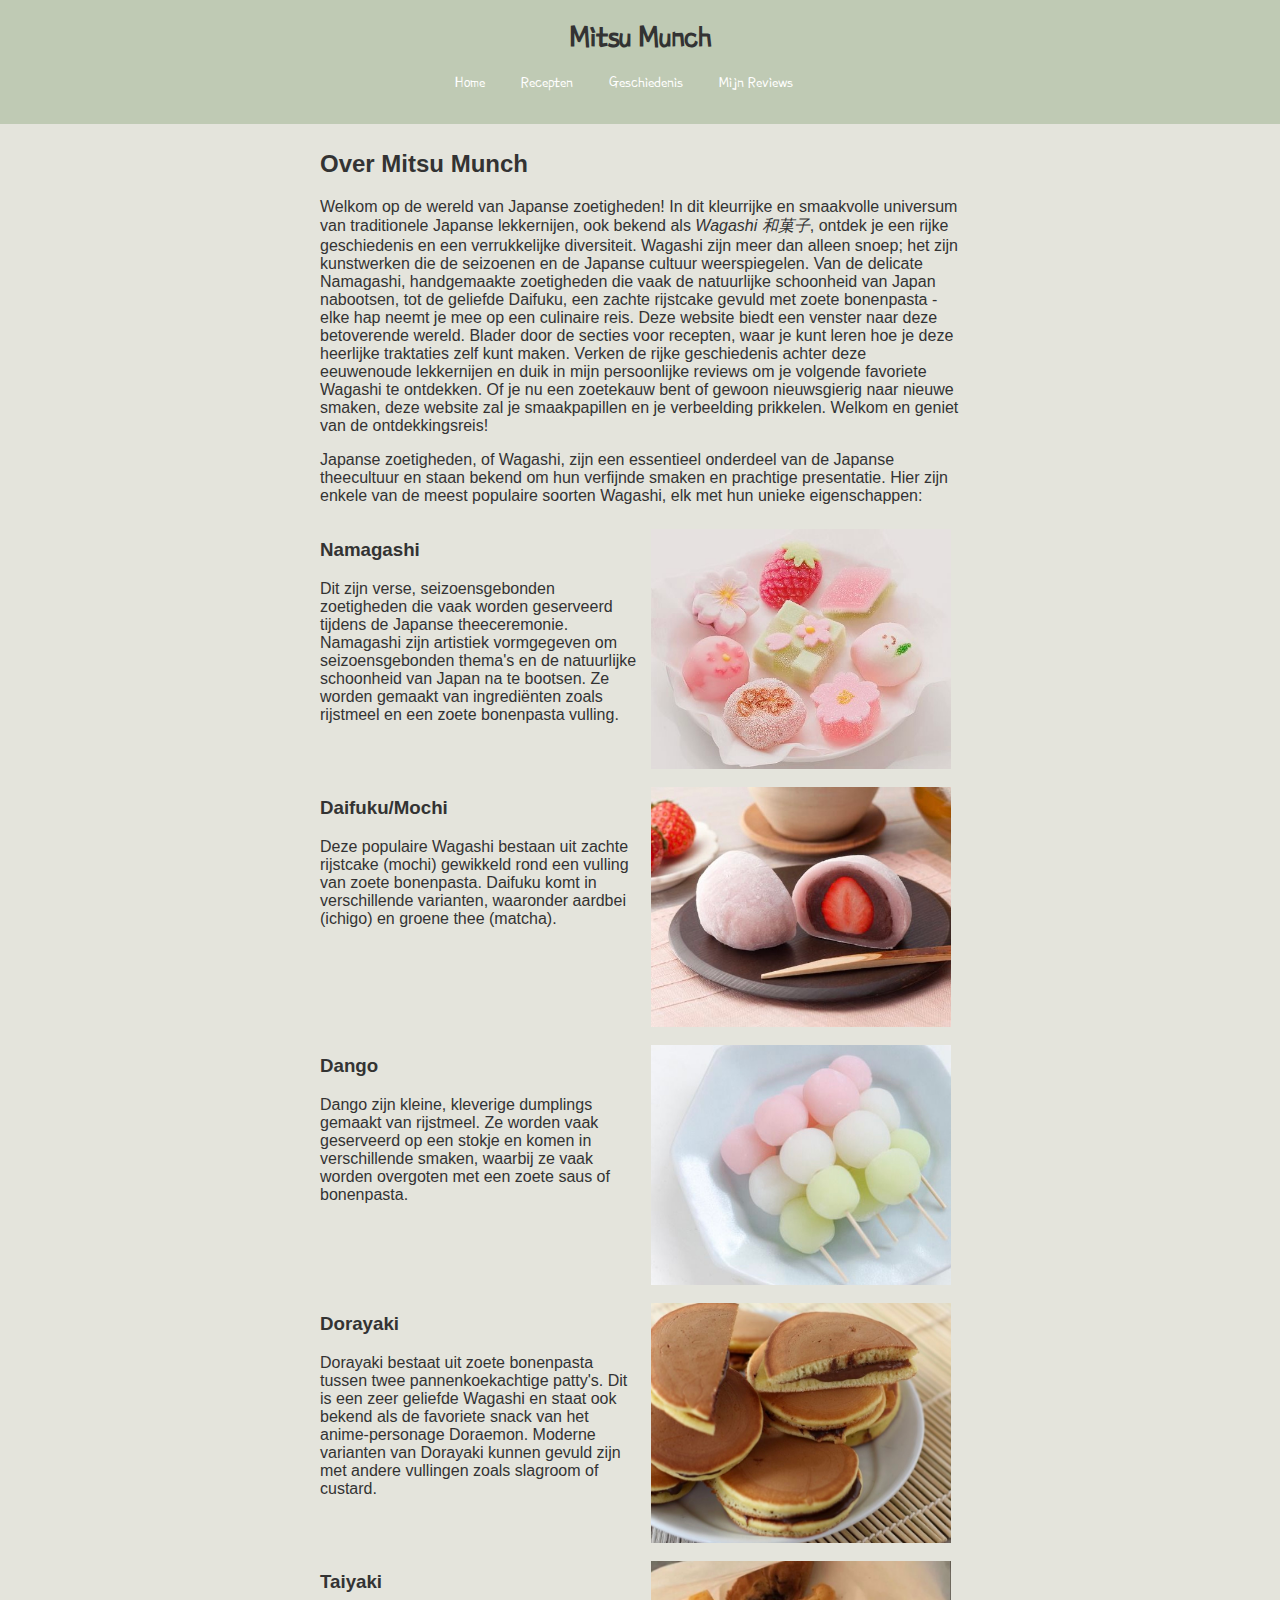
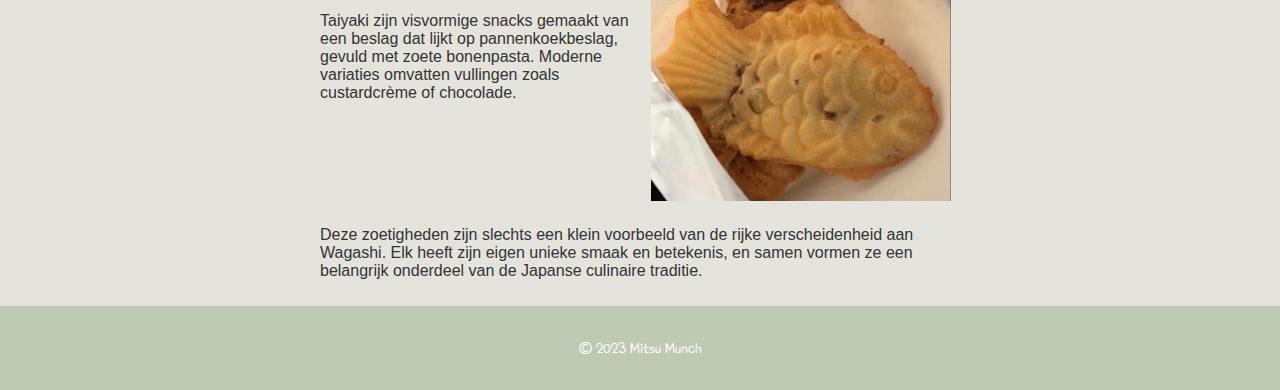
<file: index.html>
<!DOCTYPE html>
<html lang="nl">

<head>
    <meta charset="UTF-8">
    <meta name="viewport" content="width=device-width, initial-scale=1.0">
    <title>Mitsu Munch</title>
    <link href="style.css" rel="stylesheet">
    <link rel="preconnect" href="https://fonts.googleapis.com">
    <link rel="preconnect" href="https://fonts.gstatic.com" crossorigin>
    <link href="https://fonts.googleapis.com/css2?family=Poor+Story&display=swap" rel="stylesheet">
</head>

<body>
    <header>
        <h1>Mitsu Munch</h1>
        <nav>
            <ul>
                <li><a href="index.html">Home</a></li>
                <li><a href="recepten.html">Recepten</a></li>
                <li><a href="geschiedenis.html">Geschiedenis</a></li>
                <li><a href="reviews.html">Mijn Reviews</a></li>
            </ul>
        </nav>
    </header>

    <main class="index-main">
                <section>
                <h2>Over Mitsu Munch</h2>
                <p>
                    Welkom op de wereld van Japanse zoetigheden! In dit kleurrijke en smaakvolle universum van
                    traditionele Japanse lekkernijen, ook bekend als <em>Wagashi 和菓子</em>, ontdek je een rijke
                    geschiedenis en een verrukkelijke diversiteit. Wagashi zijn meer dan alleen snoep; het zijn
                    kunstwerken die de seizoenen en de Japanse cultuur weerspiegelen. Van de delicate Namagashi,
                    handgemaakte zoetigheden die vaak de natuurlijke schoonheid van Japan nabootsen, tot de geliefde
                    Daifuku, een zachte rijstcake gevuld met zoete bonenpasta - elke hap neemt je mee op een culinaire
                    reis. Deze website biedt een venster naar deze betoverende wereld. Blader door de secties voor
                    recepten, waar je kunt leren hoe je deze heerlijke traktaties zelf kunt maken. Verken de rijke
                    geschiedenis achter deze eeuwenoude lekkernijen en duik in mijn persoonlijke reviews om je volgende
                    favoriete Wagashi te ontdekken. Of je nu een zoetekauw bent of gewoon nieuwsgierig naar nieuwe
                    smaken, deze website zal je smaakpapillen en je verbeelding prikkelen. Welkom en geniet van de
                    ontdekkingsreis!
                </p>
                <p>
                    Japanse zoetigheden, of Wagashi, zijn een essentieel onderdeel van de Japanse theecultuur en staan
                    bekend om hun verfijnde smaken en prachtige presentatie. Hier zijn enkele van de meest populaire
                    soorten Wagashi, elk met hun unieke eigenschappen:
                </p>
            </section>


        <article>

            <div>
                <h3>Namagashi</h3>
                <p>
                    Dit zijn verse, seizoensgebonden zoetigheden die vaak worden geserveerd tijdens de Japanse
                    theeceremonie. Namagashi zijn artistiek vormgegeven om seizoensgebonden thema's en de natuurlijke
                    schoonheid van Japan na te bootsen. Ze worden gemaakt van ingrediënten zoals rijstmeel en een zoete
                    bonenpasta vulling​​.
                </p>
            </div>
            <img src="img/nagagashi.jpg" alt="namagashi">


        </article>


        <article>
            <div>
                <h3>Daifuku/Mochi</h3>
                <p>
                    Deze populaire Wagashi bestaan uit zachte rijstcake (mochi) gewikkeld rond een vulling van zoete
                    bonenpasta. Daifuku komt in verschillende varianten, waaronder aardbei (ichigo) en groene thee
                    (matcha).
                </p>
            </div>
            <img src="img/daifuku.jpg" alt="daifuku">
        </article>


        <article>
            <div>
                <h3>Dango</h3>
                <p>
                    Dango zijn kleine, kleverige dumplings gemaakt van rijstmeel. Ze worden vaak geserveerd op een
                    stokje en komen in verschillende smaken, waarbij ze vaak worden overgoten met een zoete saus of
                    bonenpasta​​​​.
                </p>
            </div>
            <img src="img/dango.jpg" alt="dango">
        </article>


        <article>
            <div>
                <h3>Dorayaki</h3>
                <p>
                    Dorayaki bestaat uit zoete bonenpasta tussen twee pannenkoekachtige patty's. Dit is een zeer
                    geliefde Wagashi en staat ook bekend als de favoriete snack van het anime-personage Doraemon.
                    Moderne varianten van Dorayaki kunnen gevuld zijn met andere vullingen zoals slagroom of custard​​.
                </p>
            </div>
            <img src="img/doriyaki.jpg" alt="doriyaki">
        </article>


        <article>
            <div>
                <h3>Taiyaki</h3>
                <p>
                    Taiyaki zijn visvormige snacks gemaakt van een beslag dat lijkt op pannenkoekbeslag, gevuld met
                    zoete bonenpasta. Moderne variaties omvatten vullingen zoals custardcrème of chocolade​​.
                </p>
            </div>
            <img src="img/tayaki.jpg" alt="tayaki">
        </article>

        <p>
            Deze zoetigheden zijn slechts een klein voorbeeld van de rijke verscheidenheid aan Wagashi. Elk heeft
            zijn eigen unieke smaak en betekenis, en samen vormen ze een belangrijk onderdeel van de Japanse
            culinaire traditie.
        </p>

    </main>

    <footer>
        <p>&copy; 2023 Mitsu Munch</p>
    </footer>
</body>

</html>
</file>
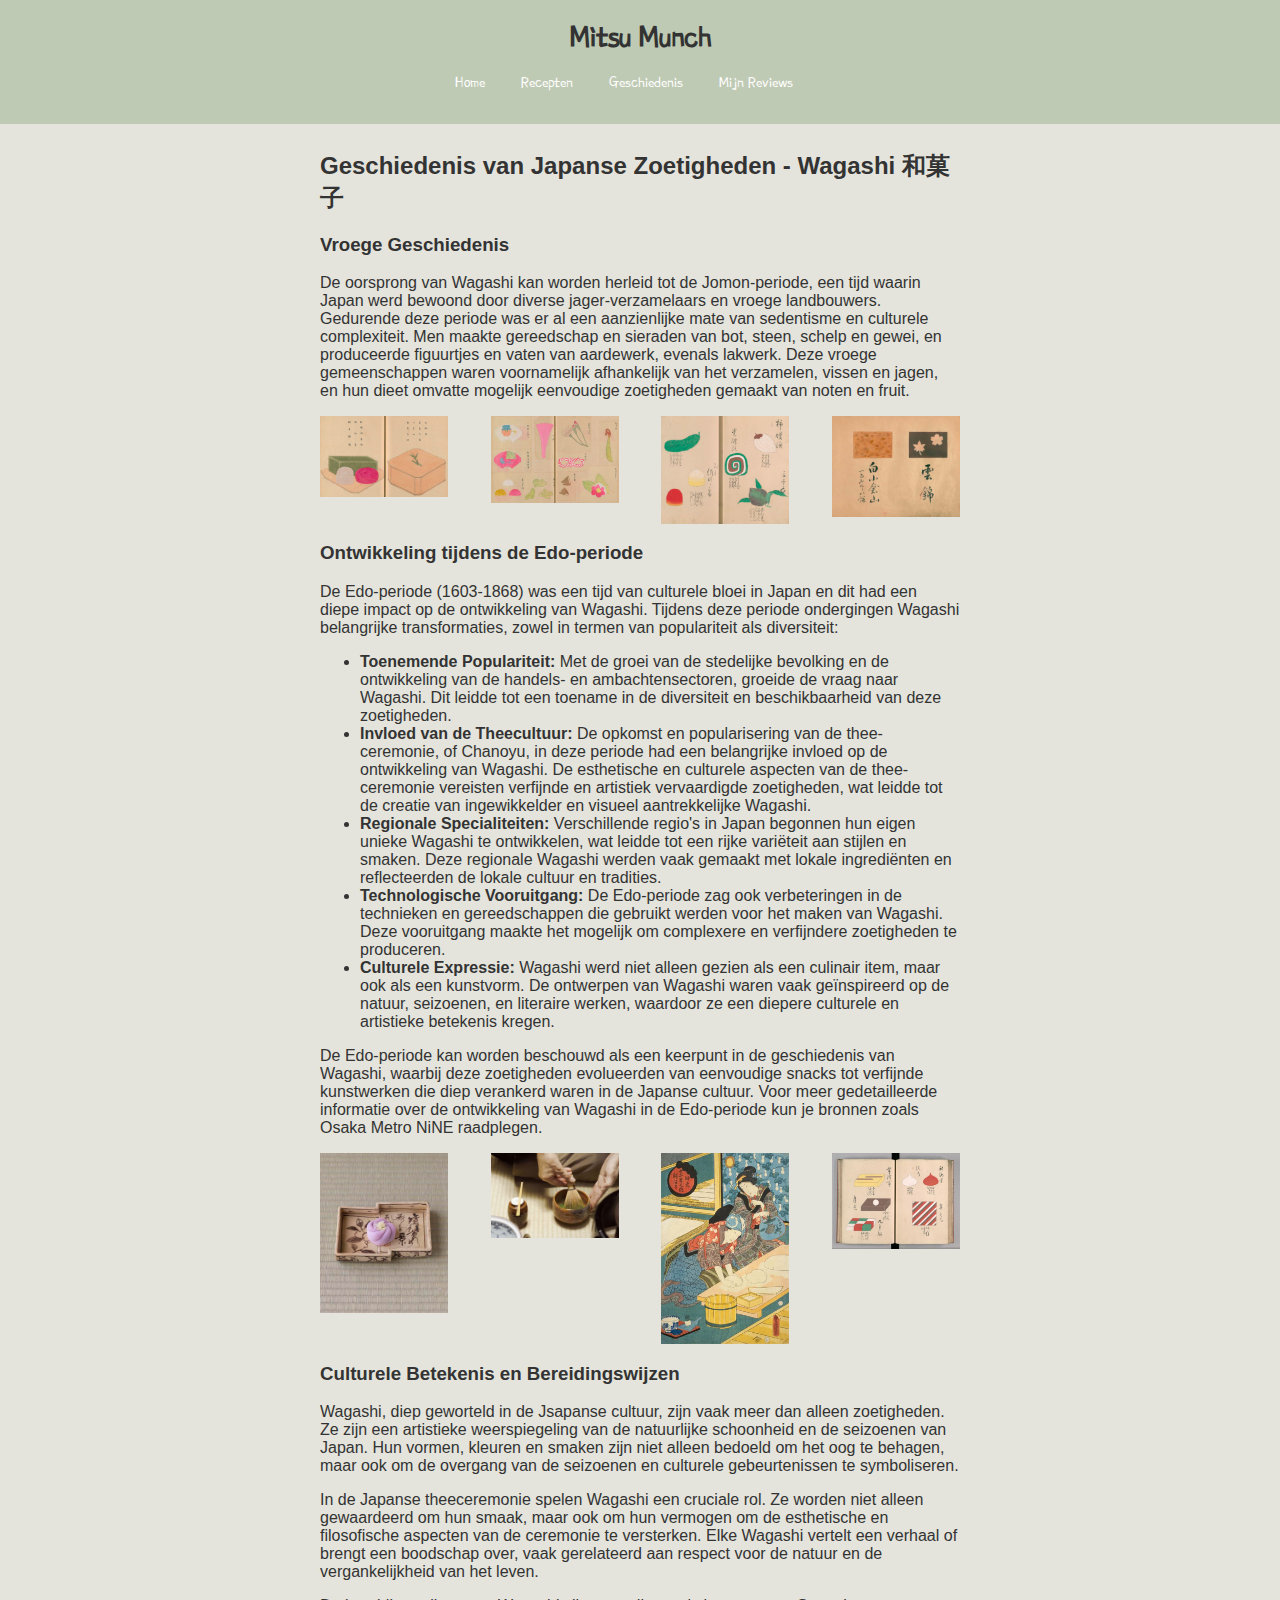
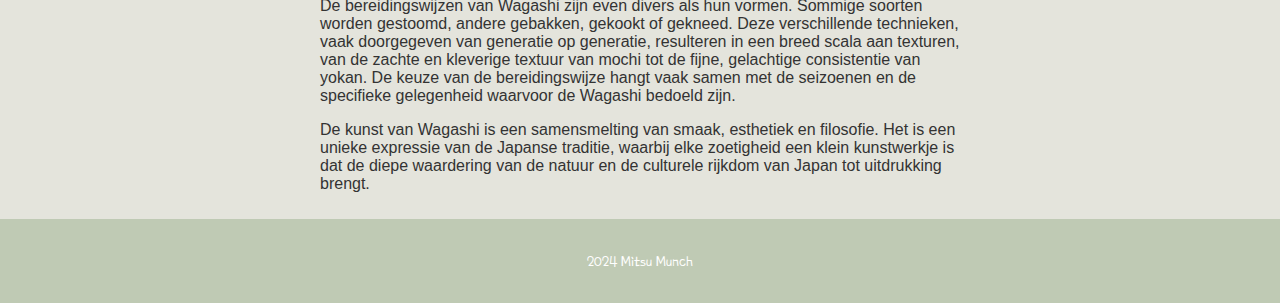
<file: geschiedenis.html>
<!DOCTYPE html>
<html lang="nl">

<head>
    <meta charset="UTF-8">
    <meta name="viewport" content="width=device-width, initial-scale=1.0">
    <title>Mitsu Munch</title>
    <link href="style.css" rel="stylesheet">
    <link rel="preconnect" href="https://fonts.googleapis.com">
    <link rel="preconnect" href="https://fonts.gstatic.com" crossorigin>
    <link href="https://fonts.googleapis.com/css2?family=Poor+Story&display=swap" rel="stylesheet">
</head>

<body>
    <header>
            <h1>Mitsu Munch</h1>
            <nav>
                <ul>
                    <li><a href="index.html">Home</a></li>
                    <li><a href="recepten.html">Recepten</a></li>
                    <li><a href="geschiedenis.html">Geschiedenis</a></li>
                    <li><a href="reviews.html">Mijn Reviews</a></li>
                </ul>
            </nav>
    </header>
    <main>
        <section>
            <h2>Geschiedenis van Japanse Zoetigheden - Wagashi 和菓子</h2>
        </section>

        <section>
            <h3>Vroege Geschiedenis</h3>
            <p>De oorsprong van Wagashi kan worden herleid tot de Jomon-periode, een tijd waarin Japan werd bewoond door
                diverse jager-verzamelaars en vroege landbouwers. Gedurende deze periode was er al een aanzienlijke mate
                van sedentisme en culturele complexiteit. Men maakte gereedschap en sieraden van bot, steen, schelp en
                gewei, en produceerde figuurtjes en vaten van aardewerk, evenals lakwerk. Deze vroege gemeenschappen
                waren voornamelijk afhankelijk van het verzamelen, vissen en jagen, en hun dieet omvatte mogelijk
                eenvoudige zoetigheden gemaakt van noten en fruit​​.</p>
        </section>
        <div class="fotogalerij">
            <img src="img/wagashi1.png" alt="Foto 1">
            <img src="img/wagashi2.png" alt="Foto 2">
            <img src="img/wagashi3.png" alt="Foto 3">
            <img src="img/wagashi4.png" alt="Foto 4">
        </div>
        <section>
            <h3>Ontwikkeling tijdens de Edo-periode</h3>
            <p>De Edo-periode (1603-1868) was een tijd van culturele bloei in Japan en dit had een diepe impact op de
                ontwikkeling van Wagashi. Tijdens deze periode ondergingen Wagashi belangrijke transformaties, zowel in
                termen van populariteit als diversiteit:</p>

            <ul>
                <li><strong>Toenemende Populariteit:</strong> Met de groei van de stedelijke bevolking en de
                    ontwikkeling van de handels- en ambachtensectoren, groeide de vraag naar Wagashi. Dit leidde tot een
                    toename in de diversiteit en beschikbaarheid van deze zoetigheden.</li>
                <li><strong>Invloed van de Theecultuur:</strong> De opkomst en popularisering van de thee-ceremonie, of
                    Chanoyu, in deze periode had een belangrijke invloed op de ontwikkeling van Wagashi. De esthetische
                    en culturele aspecten van de thee-ceremonie vereisten verfijnde en artistiek vervaardigde
                    zoetigheden, wat leidde tot de creatie van ingewikkelder en visueel aantrekkelijke Wagashi.</li>
                <li><strong>Regionale Specialiteiten:</strong> Verschillende regio's in Japan begonnen hun eigen unieke
                    Wagashi te ontwikkelen, wat leidde tot een rijke variëteit aan stijlen en smaken. Deze regionale
                    Wagashi werden vaak gemaakt met lokale ingrediënten en reflecteerden de lokale cultuur en tradities.
                </li>
                <li><strong>Technologische Vooruitgang:</strong> De Edo-periode zag ook verbeteringen in de technieken
                    en gereedschappen die gebruikt werden voor het maken van Wagashi. Deze vooruitgang maakte het
                    mogelijk om complexere en verfijndere zoetigheden te produceren.</li>
                <li><strong>Culturele Expressie:</strong> Wagashi werd niet alleen gezien als een culinair item, maar
                    ook als een kunstvorm. De ontwerpen van Wagashi waren vaak geïnspireerd op de natuur, seizoenen, en
                    literaire werken, waardoor ze een diepere culturele en artistieke betekenis kregen.</li>
            </ul>

            <p>De Edo-periode kan worden beschouwd als een keerpunt in de geschiedenis van Wagashi, waarbij deze
                zoetigheden evolueerden van eenvoudige snacks tot verfijnde kunstwerken die diep verankerd waren in de
                Japanse cultuur. Voor meer gedetailleerde informatie over de ontwikkeling van Wagashi in de Edo-periode
                kun je bronnen zoals Osaka Metro NiNE raadplegen.</p>
        </section>
        <div class="fotogalerij">
            <img src="img/wagashiedo.jpg" alt="Foto 1">
            <img src="img/matchaedo.jpg" alt="Foto 2">
            <img src="img/edoposter.jpg" alt="Foto 3">
            <img src="img/edobook.jpg" alt="Foto 4">
        </div>
        <section>
            <h3>Culturele Betekenis en Bereidingswijzen</h3>
            <p>Wagashi, diep geworteld in de Jsapanse cultuur, zijn vaak meer dan alleen zoetigheden. Ze zijn een
                artistieke weerspiegeling van de natuurlijke schoonheid en de seizoenen van Japan. Hun vormen, kleuren
                en smaken zijn niet alleen bedoeld om het oog te behagen, maar ook om de overgang van de seizoenen en
                culturele gebeurtenissen te symboliseren.</p>

            <p>In de Japanse theeceremonie spelen Wagashi een cruciale rol. Ze worden niet alleen gewaardeerd om hun
                smaak, maar ook om hun vermogen om de esthetische en filosofische aspecten van de ceremonie te
                versterken. Elke Wagashi vertelt een verhaal of brengt een boodschap over, vaak gerelateerd aan respect
                voor de natuur en de vergankelijkheid van het leven.</p>

            <p>De bereidingswijzen van Wagashi zijn even divers als hun vormen. Sommige soorten worden gestoomd, andere
                gebakken, gekookt of gekneed. Deze verschillende technieken, vaak doorgegeven van generatie op
                generatie, resulteren in een breed scala aan texturen, van de zachte en kleverige textuur van mochi tot
                de fijne, gelachtige consistentie van yokan. De keuze van de bereidingswijze hangt vaak samen met de
                seizoenen en de specifieke gelegenheid waarvoor de Wagashi bedoeld zijn.</p>

            <p>De kunst van Wagashi is een samensmelting van smaak, esthetiek en filosofie. Het is een unieke expressie
                van de Japanse traditie, waarbij elke zoetigheid een klein kunstwerkje is dat de diepe waardering van de
                natuur en de culturele rijkdom van Japan tot uitdrukking brengt.</p>

        </section>
    </main>
    <footer>
        <p>2024 Mitsu Munch</p>
    </footer>

</body>

</html>
</file>
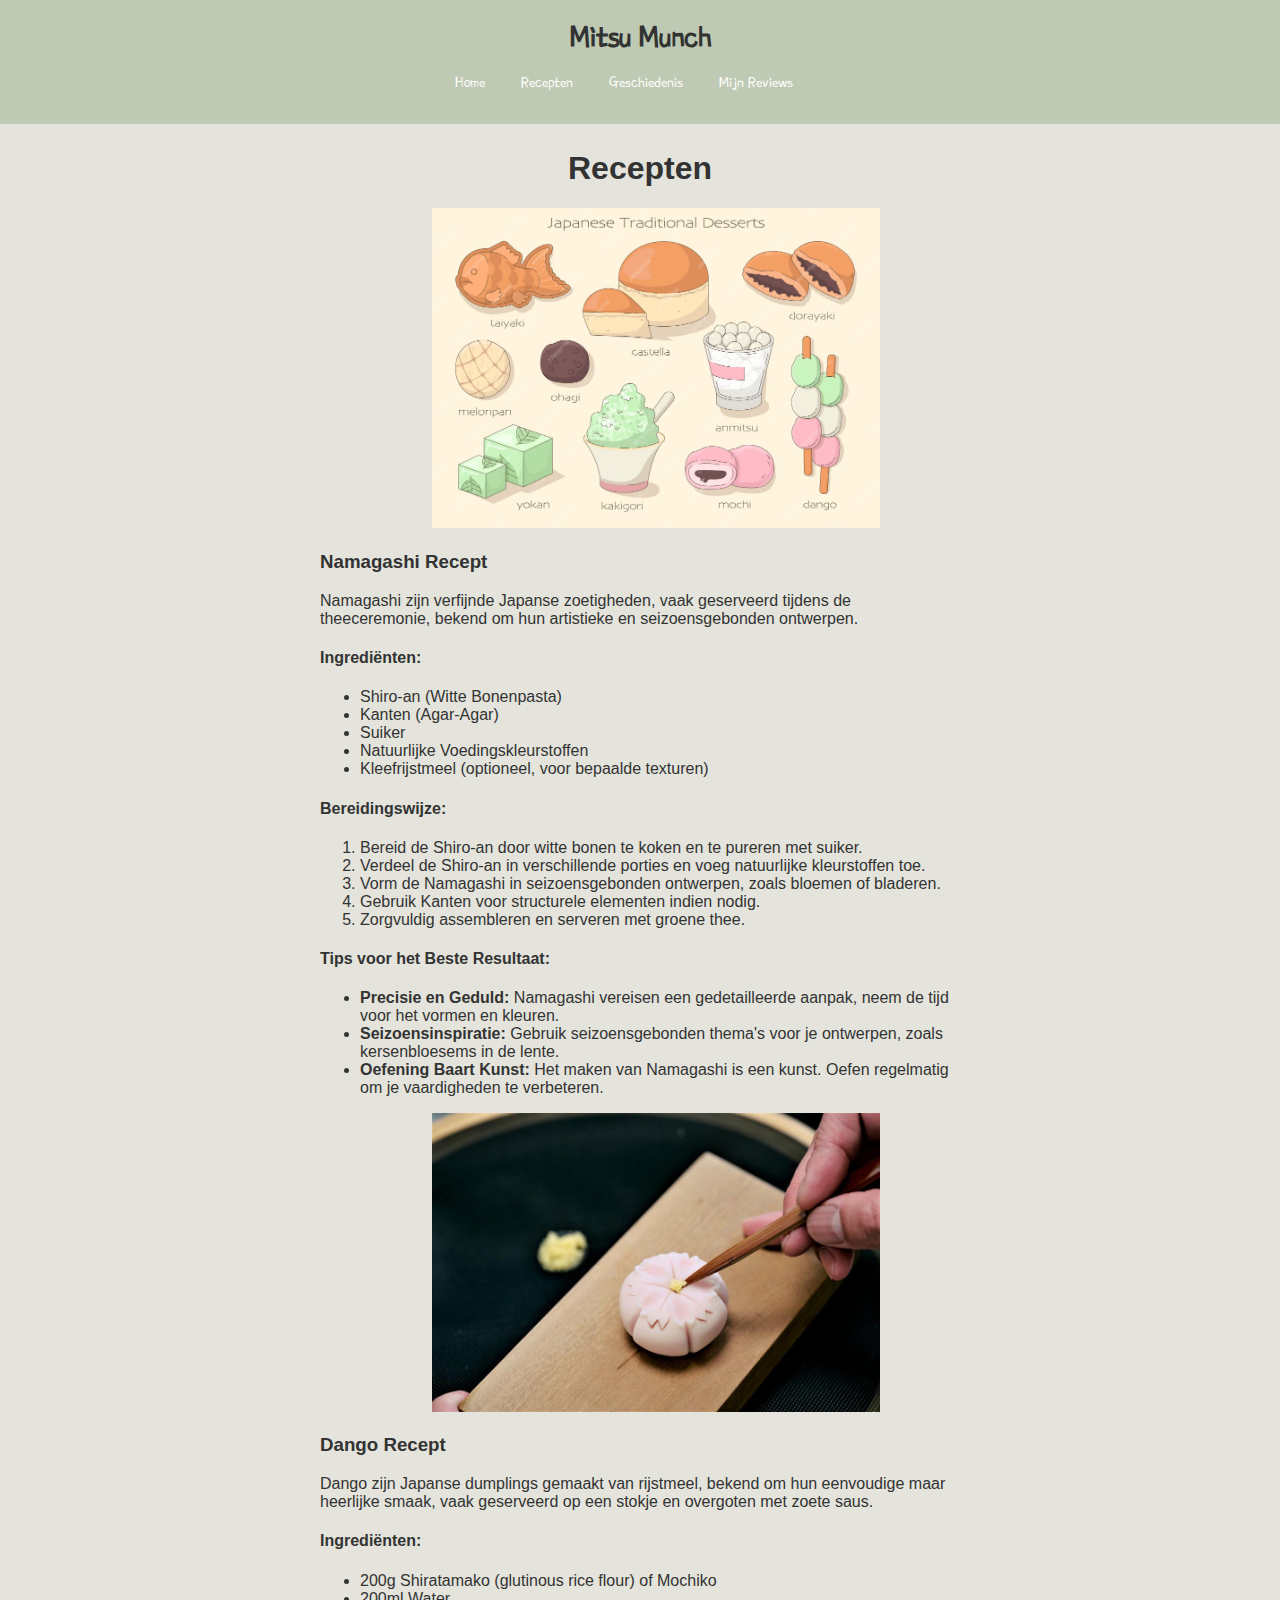
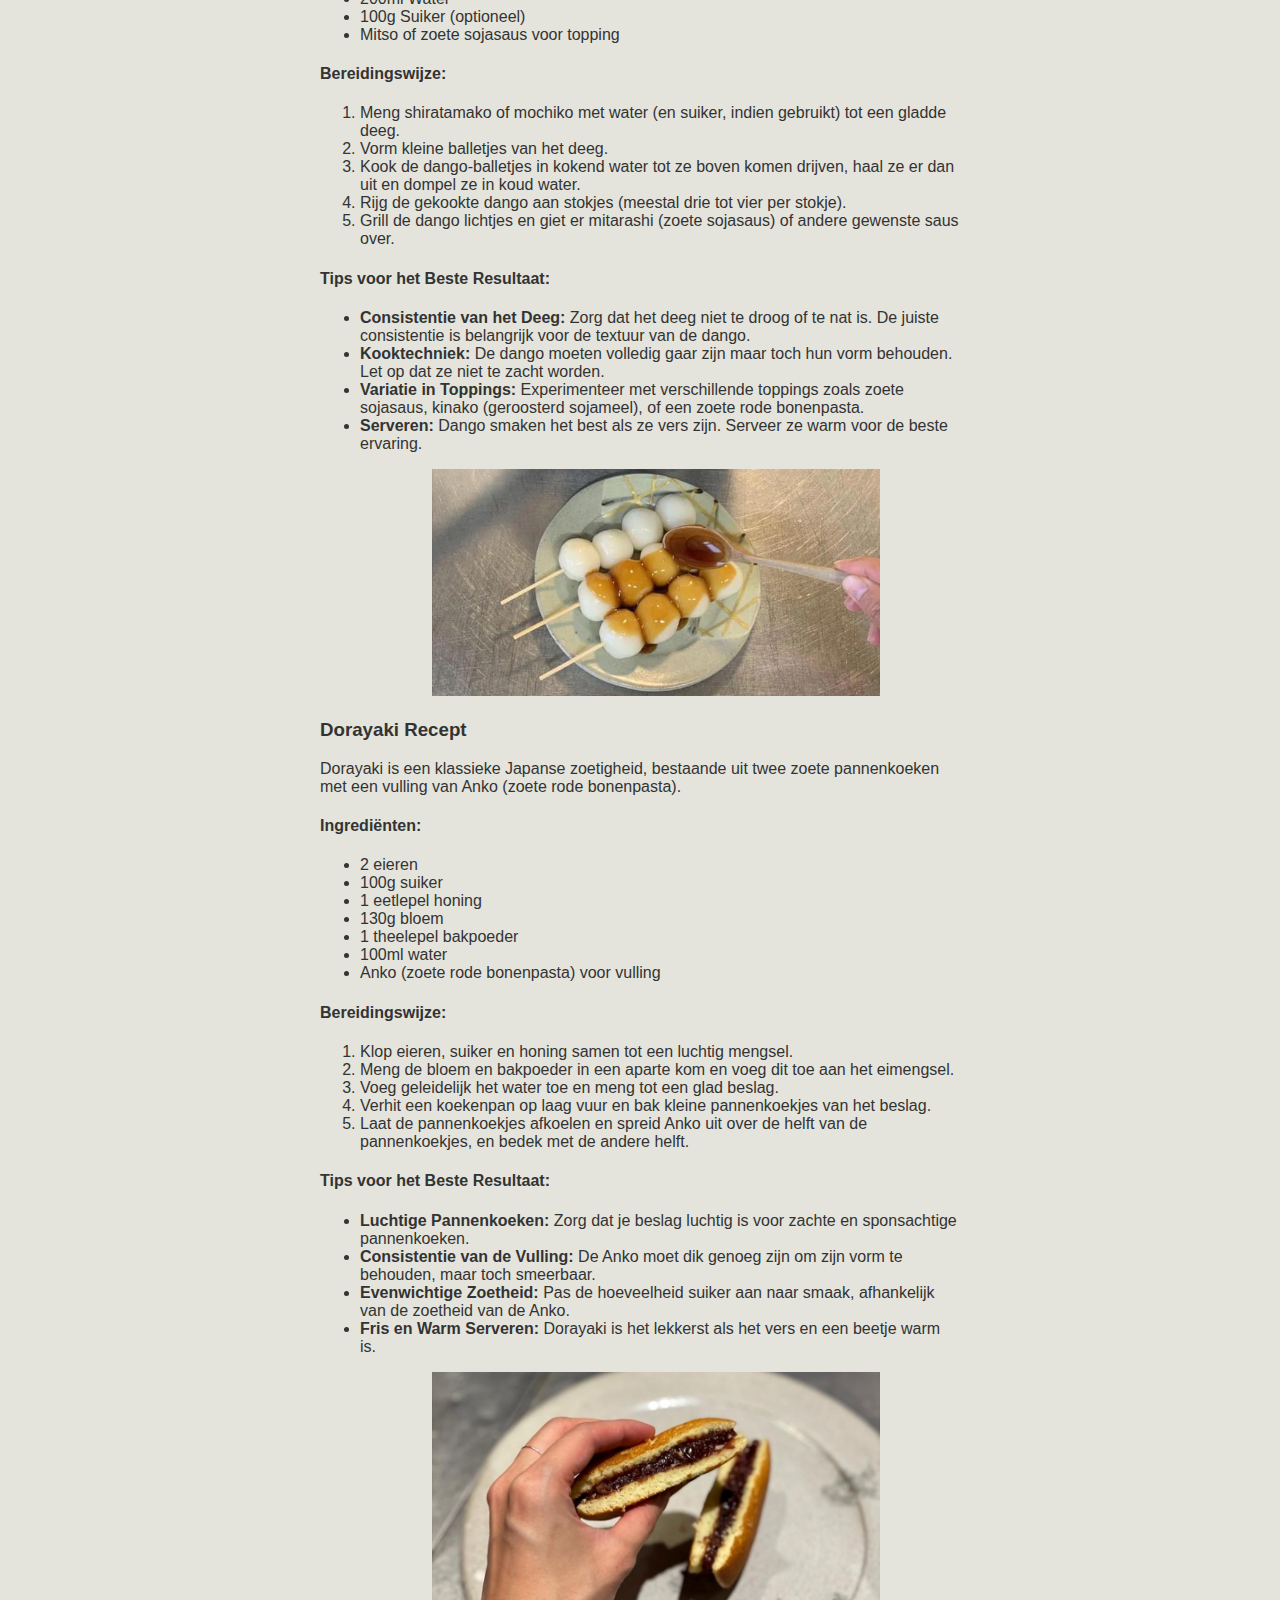
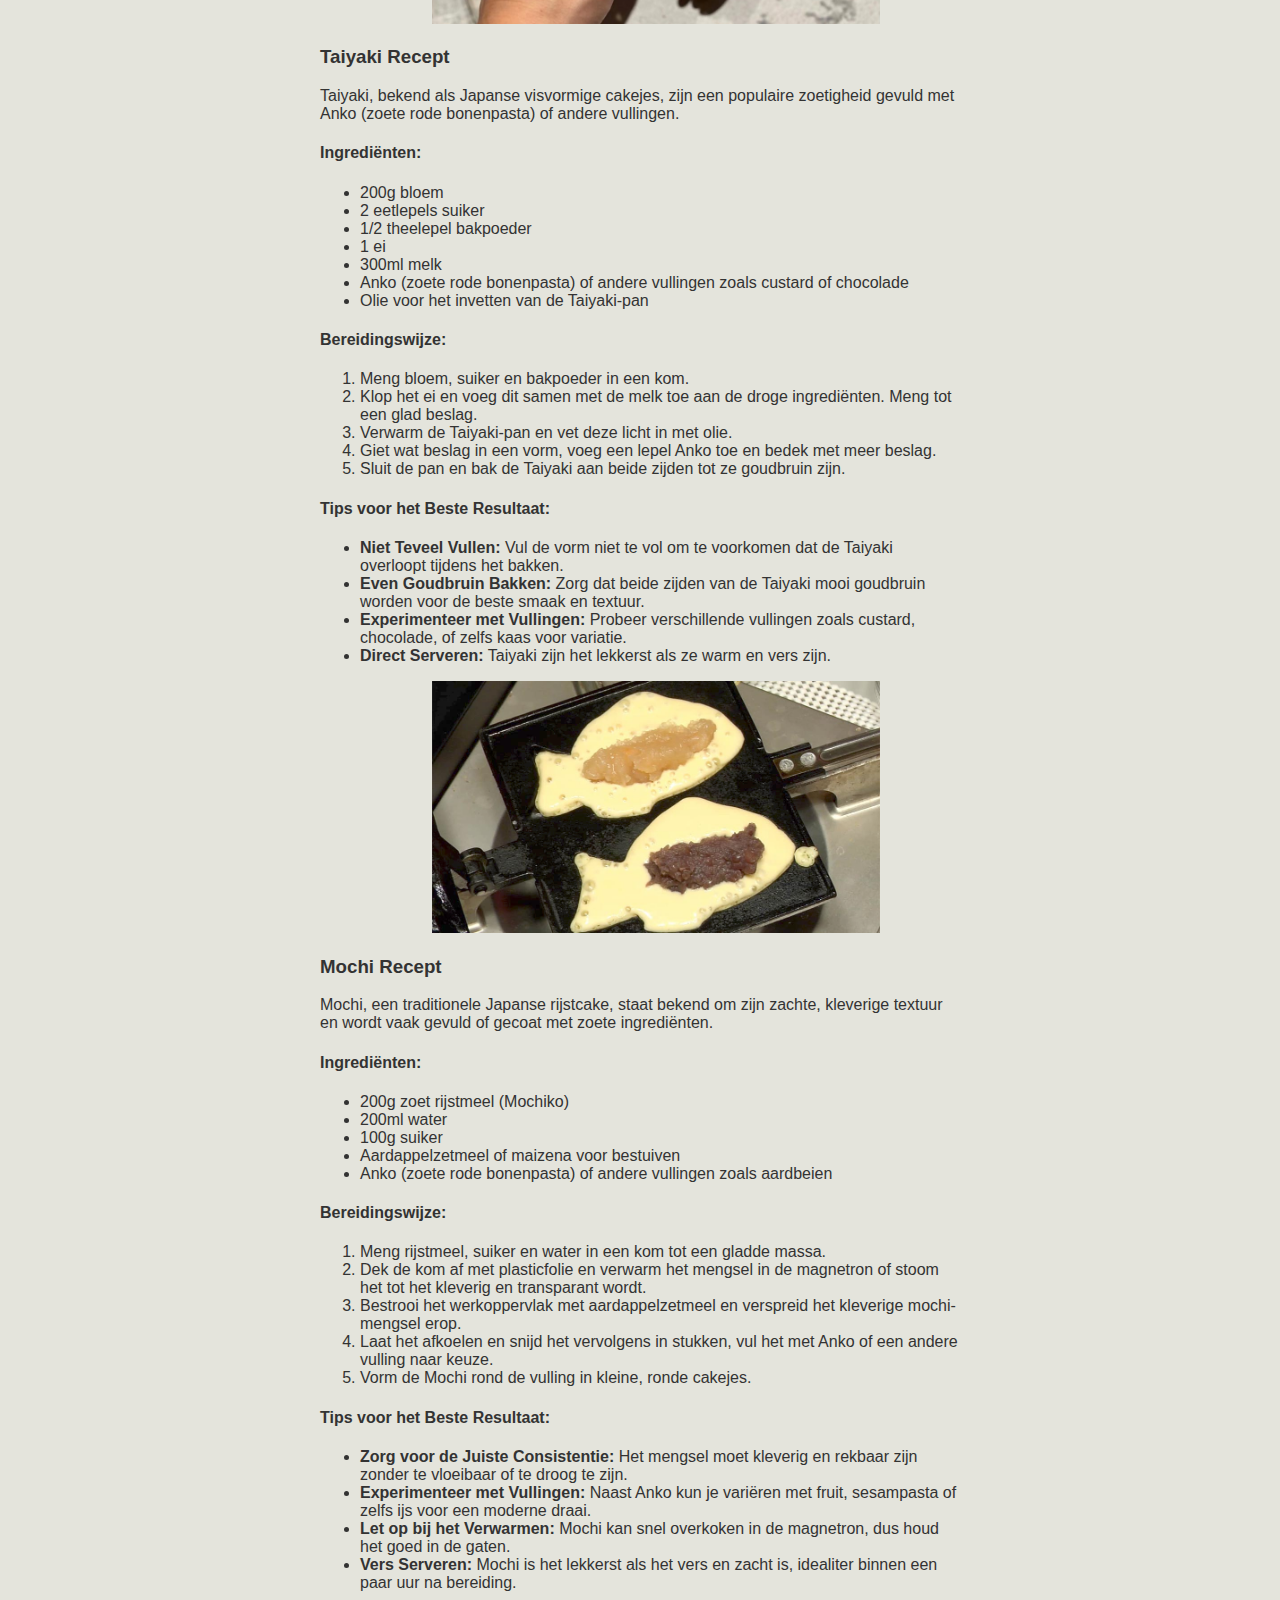
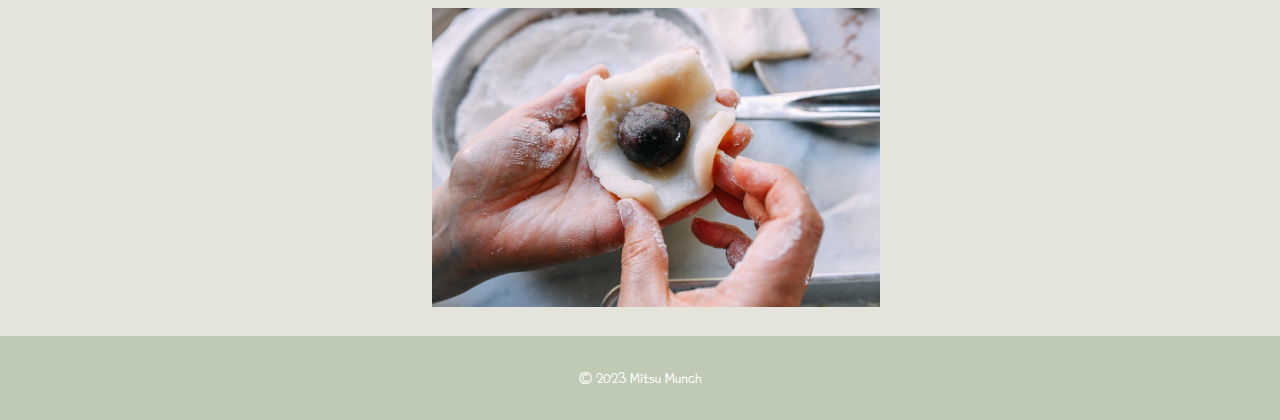
<file: recepten.html>
<!DOCTYPE html>
<html lang="nl">

<head>
    <meta charset="UTF-8">
    <meta name="viewport" content="width=device-width, initial-scale=1.0">
    <title>Mitsu Munch</title>
    <link href="style.css" rel="stylesheet">
    <link rel="preconnect" href="https://fonts.googleapis.com">
    <link rel="preconnect" href="https://fonts.gstatic.com" crossorigin>
    <link href="https://fonts.googleapis.com/css2?family=Poor+Story&display=swap" rel="stylesheet">
</head>

<body>
    <header>
            <h1>Mitsu Munch</h1>
            <nav>
                <ul>
                    <li><a href="index.html">Home</a></li>
                    <li><a href="recepten.html">Recepten</a></li>
                    <li><a href="geschiedenis.html">Geschiedenis</a></li>
                    <li><a href="reviews.html">Mijn Reviews</a></li>
                </ul>
            </nav>
    </header>
    <main>
        <section>  
            <h1>Recepten</h1>
        </section>
        <img src="img/dessertcollage.jpg" alt="" class="introfotorecepten">
        <section>
            <h3>Namagashi Recept</h3>
                <p>Namagashi zijn verfijnde Japanse zoetigheden, vaak geserveerd tijdens de theeceremonie, bekend om hun artistieke en seizoensgebonden ontwerpen.</p>
                
                <h4>Ingrediënten:</h4>
                <ul>
                    <li>Shiro-an (Witte Bonenpasta)</li>
                    <li>Kanten (Agar-Agar)</li>
                    <li>Suiker</li>
                    <li>Natuurlijke Voedingskleurstoffen</li>
                    <li>Kleefrijstmeel (optioneel, voor bepaalde texturen)</li>
                </ul>
            
                <h4>Bereidingswijze:</h4>
                <ol>
                    <li>Bereid de Shiro-an door witte bonen te koken en te pureren met suiker.</li>
                    <li>Verdeel de Shiro-an in verschillende porties en voeg natuurlijke kleurstoffen toe.</li>
                    <li>Vorm de Namagashi in seizoensgebonden ontwerpen, zoals bloemen of bladeren.</li>
                    <li>Gebruik Kanten voor structurele elementen indien nodig.</li>
                    <li>Zorgvuldig assembleren en serveren met groene thee.</li>
                </ol>
            
                <h4>Tips voor het Beste Resultaat:</h4>
                <ul>
                    <li><strong>Precisie en Geduld:</strong> Namagashi vereisen een gedetailleerde aanpak, neem de tijd voor het vormen en kleuren.</li>
                    <li><strong>Seizoensinspiratie:</strong> Gebruik seizoensgebonden thema's voor je ontwerpen, zoals kersenbloesems in de lente.</li>
                    <li><strong>Oefening Baart Kunst:</strong> Het maken van Namagashi is een kunst. Oefen regelmatig om je vaardigheden te verbeteren.</li>
                </ul>
            <img src="img/namagashirecipe.jpg" alt="" class="introfotorecepten">
        </section>
        <section>
            <h3>Dango Recept</h3>
                <p>Dango zijn Japanse dumplings gemaakt van rijstmeel, bekend om hun eenvoudige maar heerlijke smaak, vaak geserveerd op een stokje en overgoten met zoete saus.</p>
                
                <h4>Ingrediënten:</h4>
                <ul>
                    <li>200g Shiratamako (glutinous rice flour) of Mochiko</li>
                    <li>200ml Water</li>
                    <li>100g Suiker (optioneel)</li>
                    <li>Mitso of zoete sojasaus voor topping</li>
                </ul>
            
                <h4>Bereidingswijze:</h4>
                <ol>
                    <li>Meng shiratamako of mochiko met water (en suiker, indien gebruikt) tot een gladde deeg.</li>
                    <li>Vorm kleine balletjes van het deeg.</li>
                    <li>Kook de dango-balletjes in kokend water tot ze boven komen drijven, haal ze er dan uit en dompel ze in koud water.</li>
                    <li>Rijg de gekookte dango aan stokjes (meestal drie tot vier per stokje).</li>
                    <li>Grill de dango lichtjes en giet er mitarashi (zoete sojasaus) of andere gewenste saus over.</li>
                </ol>
            
                <h4>Tips voor het Beste Resultaat:</h4>
                <ul>
                    <li><strong>Consistentie van het Deeg:</strong> Zorg dat het deeg niet te droog of te nat is. De juiste consistentie is belangrijk voor de textuur van de dango.</li>
                    <li><strong>Kooktechniek:</strong> De dango moeten volledig gaar zijn maar toch hun vorm behouden. Let op dat ze niet te zacht worden.</li>
                    <li><strong>Variatie in Toppings:</strong> Experimenteer met verschillende toppings zoals zoete sojasaus, kinako (geroosterd sojameel), of een zoete rode bonenpasta.</li>
                    <li><strong>Serveren:</strong> Dango smaken het best als ze vers zijn. Serveer ze warm voor de beste ervaring.</li>
                </ul>
            <img src="img/dangorecipe.jpg" alt="" class="introfotorecepten">
        </section>
        <section>
            <h3>Dorayaki Recept</h3>
            <p>Dorayaki is een klassieke Japanse zoetigheid, bestaande uit twee zoete pannenkoeken met een vulling van Anko (zoete rode bonenpasta).</p>
            
            <h4>Ingrediënten:</h4>
            <ul>
                <li>2 eieren</li>
                <li>100g suiker</li>
                <li>1 eetlepel honing</li>
                <li>130g bloem</li>
                <li>1 theelepel bakpoeder</li>
                <li>100ml water</li>
                <li>Anko (zoete rode bonenpasta) voor vulling</li>
            </ul>
        
            <h4>Bereidingswijze:</h4>
            <ol>
                <li>Klop eieren, suiker en honing samen tot een luchtig mengsel.</li>
                <li>Meng de bloem en bakpoeder in een aparte kom en voeg dit toe aan het eimengsel.</li>
                <li>Voeg geleidelijk het water toe en meng tot een glad beslag.</li>
                <li>Verhit een koekenpan op laag vuur en bak kleine pannenkoekjes van het beslag.</li>
                <li>Laat de pannenkoekjes afkoelen en spreid Anko uit over de helft van de pannenkoekjes, en bedek met de andere helft.</li>
            </ol>
        
            <h4>Tips voor het Beste Resultaat:</h4>
            <ul>
                <li><strong>Luchtige Pannenkoeken:</strong> Zorg dat je beslag luchtig is voor zachte en sponsachtige pannenkoeken.</li>
                <li><strong>Consistentie van de Vulling:</strong> De Anko moet dik genoeg zijn om zijn vorm te behouden, maar toch smeerbaar.</li>
                <li><strong>Evenwichtige Zoetheid:</strong> Pas de hoeveelheid suiker aan naar smaak, afhankelijk van de zoetheid van de Anko.</li>
                <li><strong>Fris en Warm Serveren:</strong> Dorayaki is het lekkerst als het vers en een beetje warm is.</li>
            </ul>
            <img src="img/dorayakirecipee.jpg" alt="" class="introfotorecepten">
        </section>
        <section>
            <h3>Taiyaki Recept</h3>
                <p>Taiyaki, bekend als Japanse visvormige cakejes, zijn een populaire zoetigheid gevuld met Anko (zoete rode bonenpasta) of andere vullingen.</p>
                
                <h4>Ingrediënten:</h4>
                <ul>
                    <li>200g bloem</li>
                    <li>2 eetlepels suiker</li>
                    <li>1/2 theelepel bakpoeder</li>
                    <li>1 ei</li>
                    <li>300ml melk</li>
                    <li>Anko (zoete rode bonenpasta) of andere vullingen zoals custard of chocolade</li>
                    <li>Olie voor het invetten van de Taiyaki-pan</li>
                </ul>
            
                <h4>Bereidingswijze:</h4>
                <ol>
                    <li>Meng bloem, suiker en bakpoeder in een kom.</li>
                    <li>Klop het ei en voeg dit samen met de melk toe aan de droge ingrediënten. Meng tot een glad beslag.</li>
                    <li>Verwarm de Taiyaki-pan en vet deze licht in met olie.</li>
                    <li>Giet wat beslag in een vorm, voeg een lepel Anko toe en bedek met meer beslag.</li>
                    <li>Sluit de pan en bak de Taiyaki aan beide zijden tot ze goudbruin zijn.</li>
                </ol>
            
                <h4>Tips voor het Beste Resultaat:</h4>
                <ul>
                    <li><strong>Niet Teveel Vullen:</strong> Vul de vorm niet te vol om te voorkomen dat de Taiyaki overloopt tijdens het bakken.</li>
                    <li><strong>Even Goudbruin Bakken:</strong> Zorg dat beide zijden van de Taiyaki mooi goudbruin worden voor de beste smaak en textuur.</li>
                    <li><strong>Experimenteer met Vullingen:</strong> Probeer verschillende vullingen zoals custard, chocolade, of zelfs kaas voor variatie.</li>
                    <li><strong>Direct Serveren:</strong> Taiyaki zijn het lekkerst als ze warm en vers zijn.</li>
                </ul>
            <img src="img/taiyakirecipe.jpg" alt="" class="introfotorecepten">
        </section>
        <section>
                <h3>Mochi Recept</h3>
                <p>Mochi, een traditionele Japanse rijstcake, staat bekend om zijn zachte, kleverige textuur en wordt vaak gevuld of gecoat met zoete ingrediënten.</p>
                
                <h4>Ingrediënten:</h4>
                <ul>
                    <li>200g zoet rijstmeel (Mochiko)</li>
                    <li>200ml water</li>
                    <li>100g suiker</li>
                    <li>Aardappelzetmeel of maizena voor bestuiven</li>
                    <li>Anko (zoete rode bonenpasta) of andere vullingen zoals aardbeien</li>
                </ul>
            
                <h4>Bereidingswijze:</h4>
                <ol>
                    <li>Meng rijstmeel, suiker en water in een kom tot een gladde massa.</li>
                    <li>Dek de kom af met plasticfolie en verwarm het mengsel in de magnetron of stoom het tot het kleverig en transparant wordt.</li>
                    <li>Bestrooi het werkoppervlak met aardappelzetmeel en verspreid het kleverige mochi-mengsel erop.</li>
                    <li>Laat het afkoelen en snijd het vervolgens in stukken, vul het met Anko of een andere vulling naar keuze.</li>
                    <li>Vorm de Mochi rond de vulling in kleine, ronde cakejes.</li>
                </ol>
            
                <h4>Tips voor het Beste Resultaat:</h4>
                <ul>
                    <li><strong>Zorg voor de Juiste Consistentie:</strong> Het mengsel moet kleverig en rekbaar zijn zonder te vloeibaar of te droog te zijn.</li>
                    <li><strong>Experimenteer met Vullingen:</strong> Naast Anko kun je variëren met fruit, sesampasta of zelfs ijs voor een moderne draai.</li>
                    <li><strong>Let op bij het Verwarmen:</strong> Mochi kan snel overkoken in de magnetron, dus houd het goed in de gaten.</li>
                    <li><strong>Vers Serveren:</strong> Mochi is het lekkerst als het vers en zacht is, idealiter binnen een paar uur na bereiding.</li>
                </ul>
            <img src="img/mochirecipe.jpg" alt="" class="introfotorecepten">
        </section>
       

    </main>
    <footer>
        <p>&copy; 2023 Mitsu Munch</p>
    </footer>
    
</body>
</html>
</file>
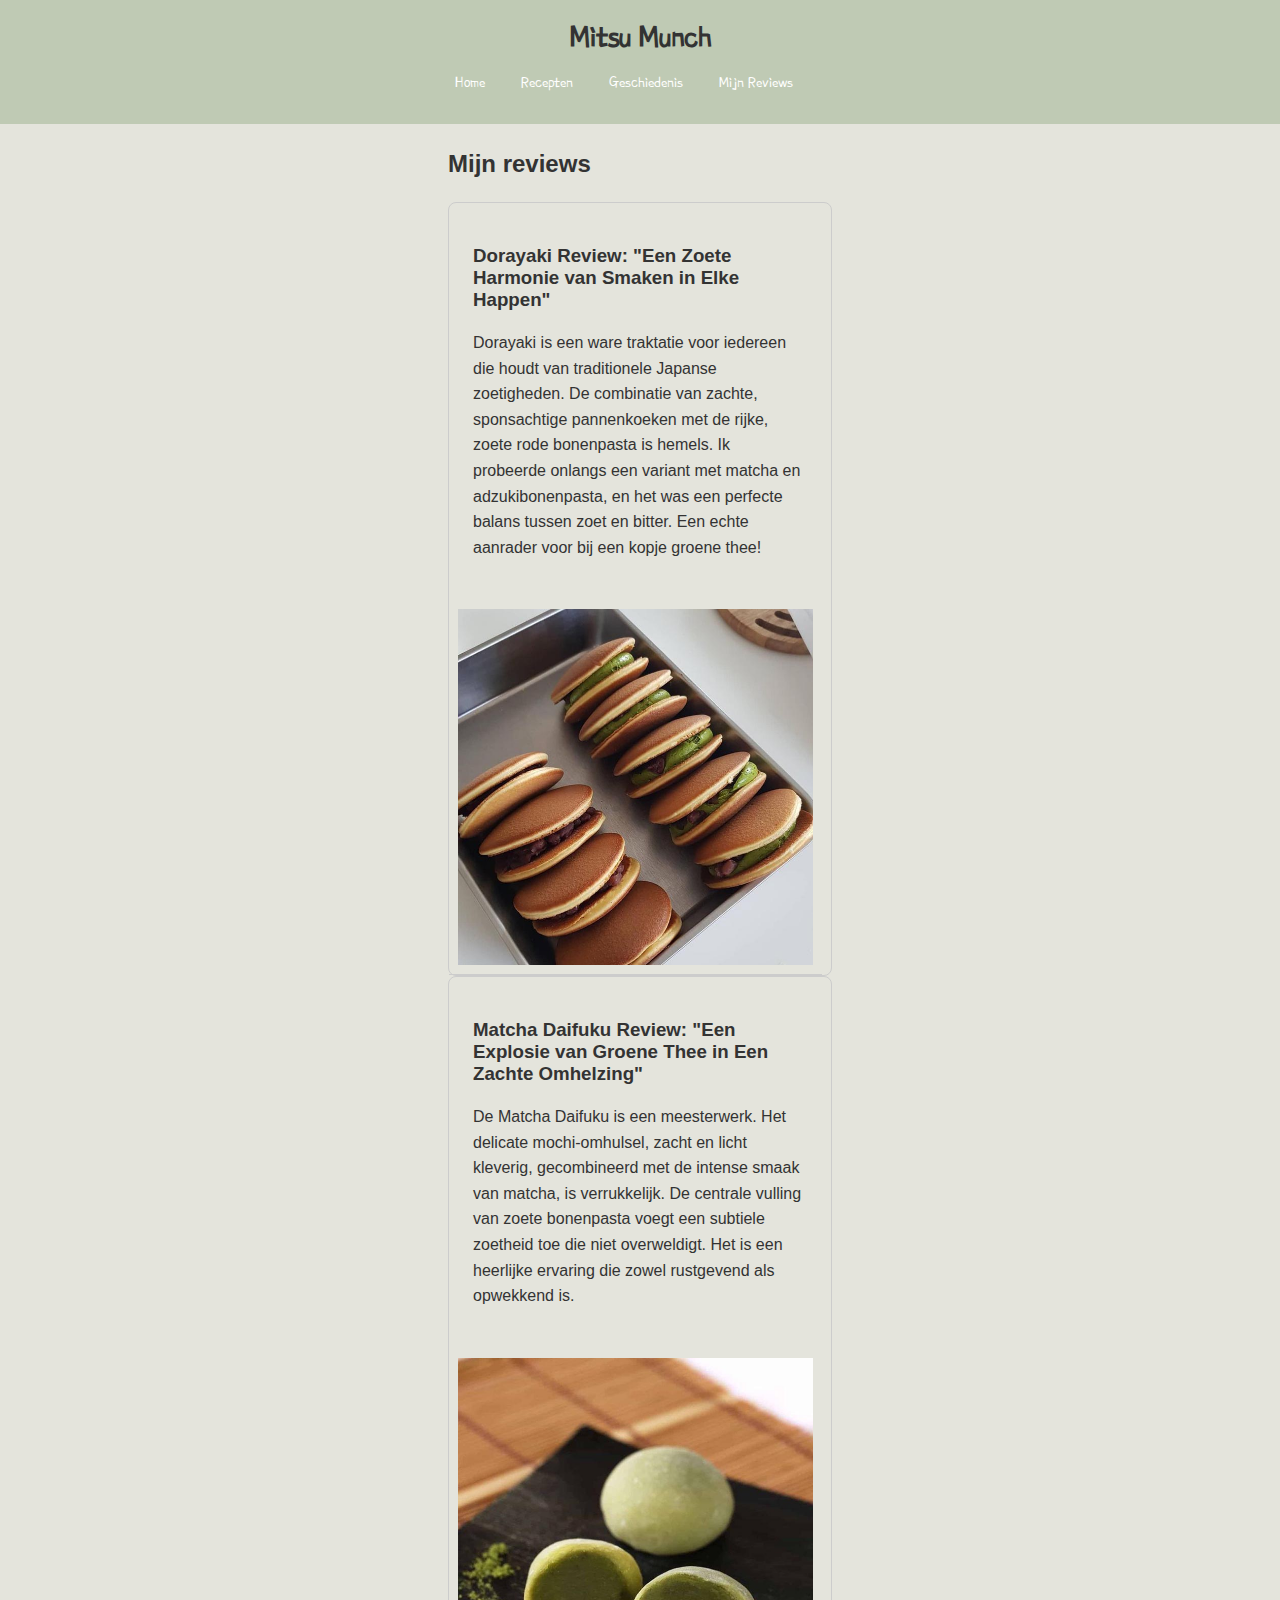
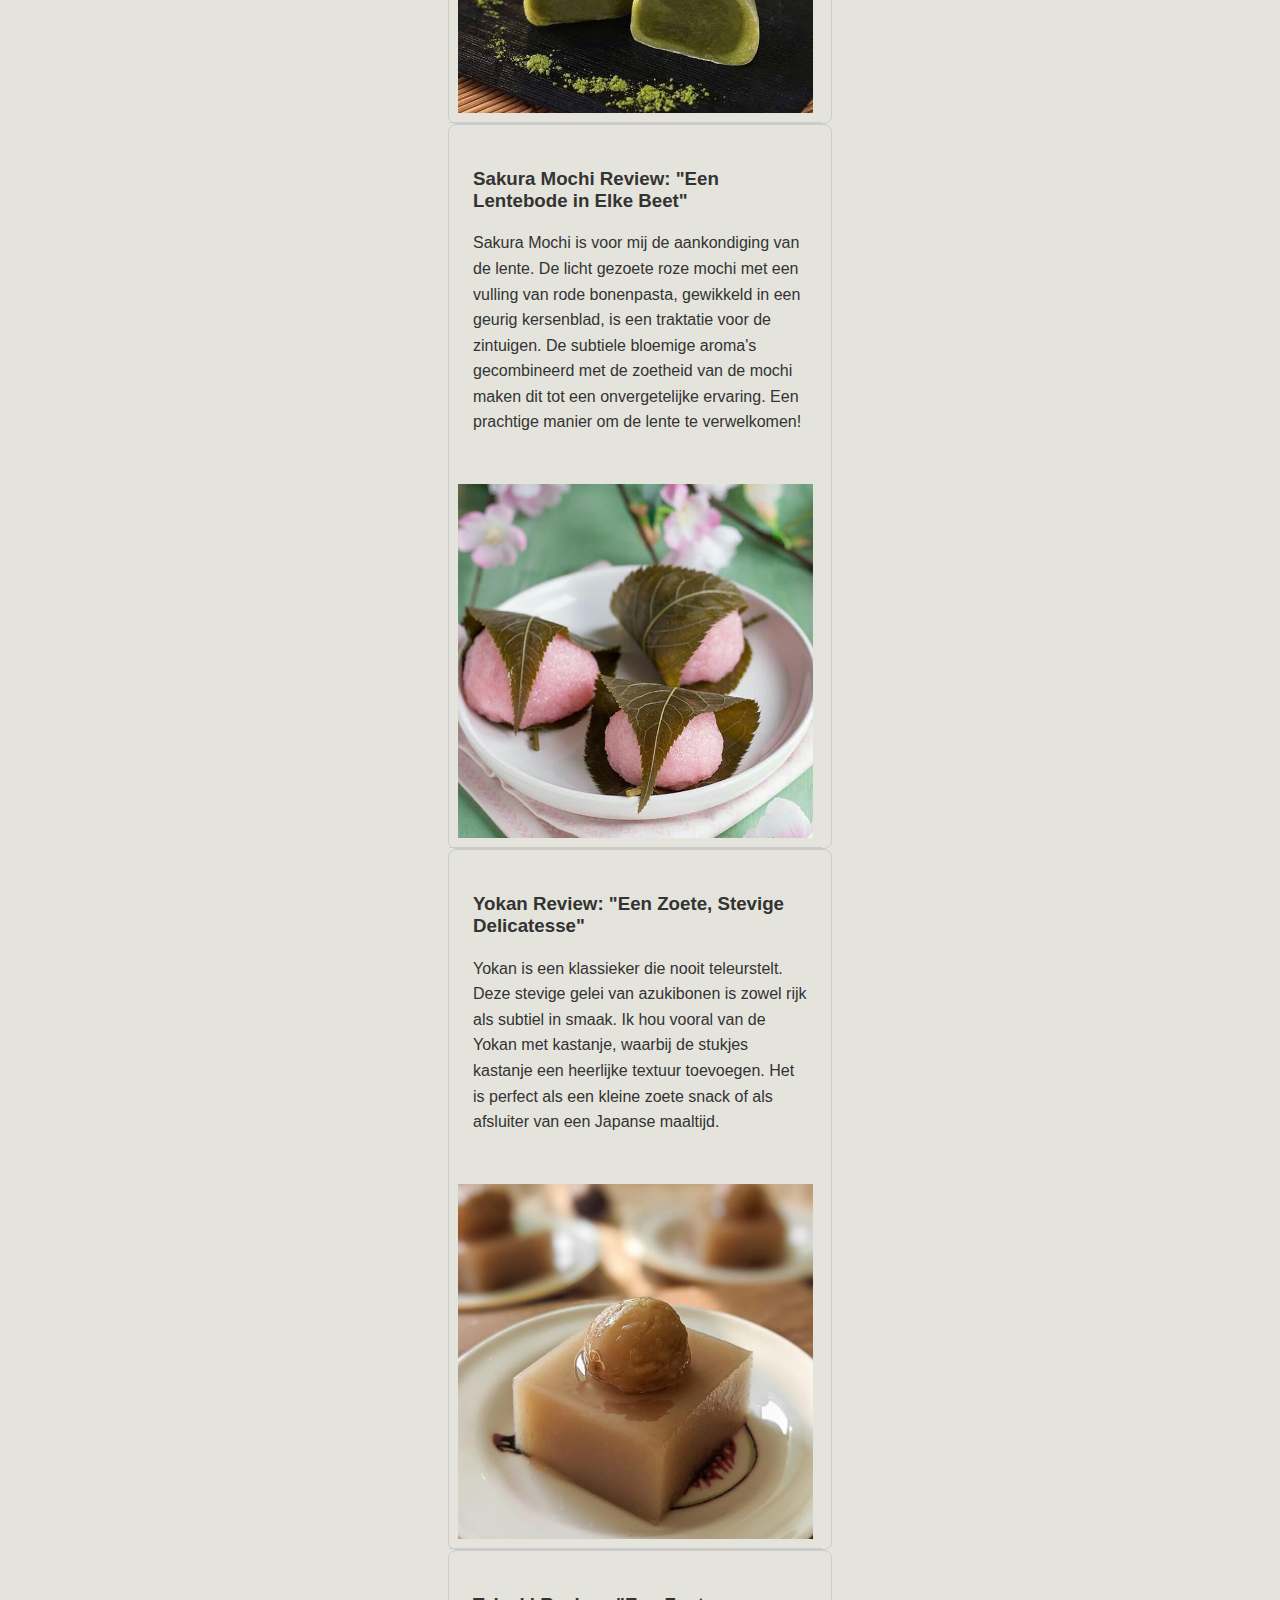
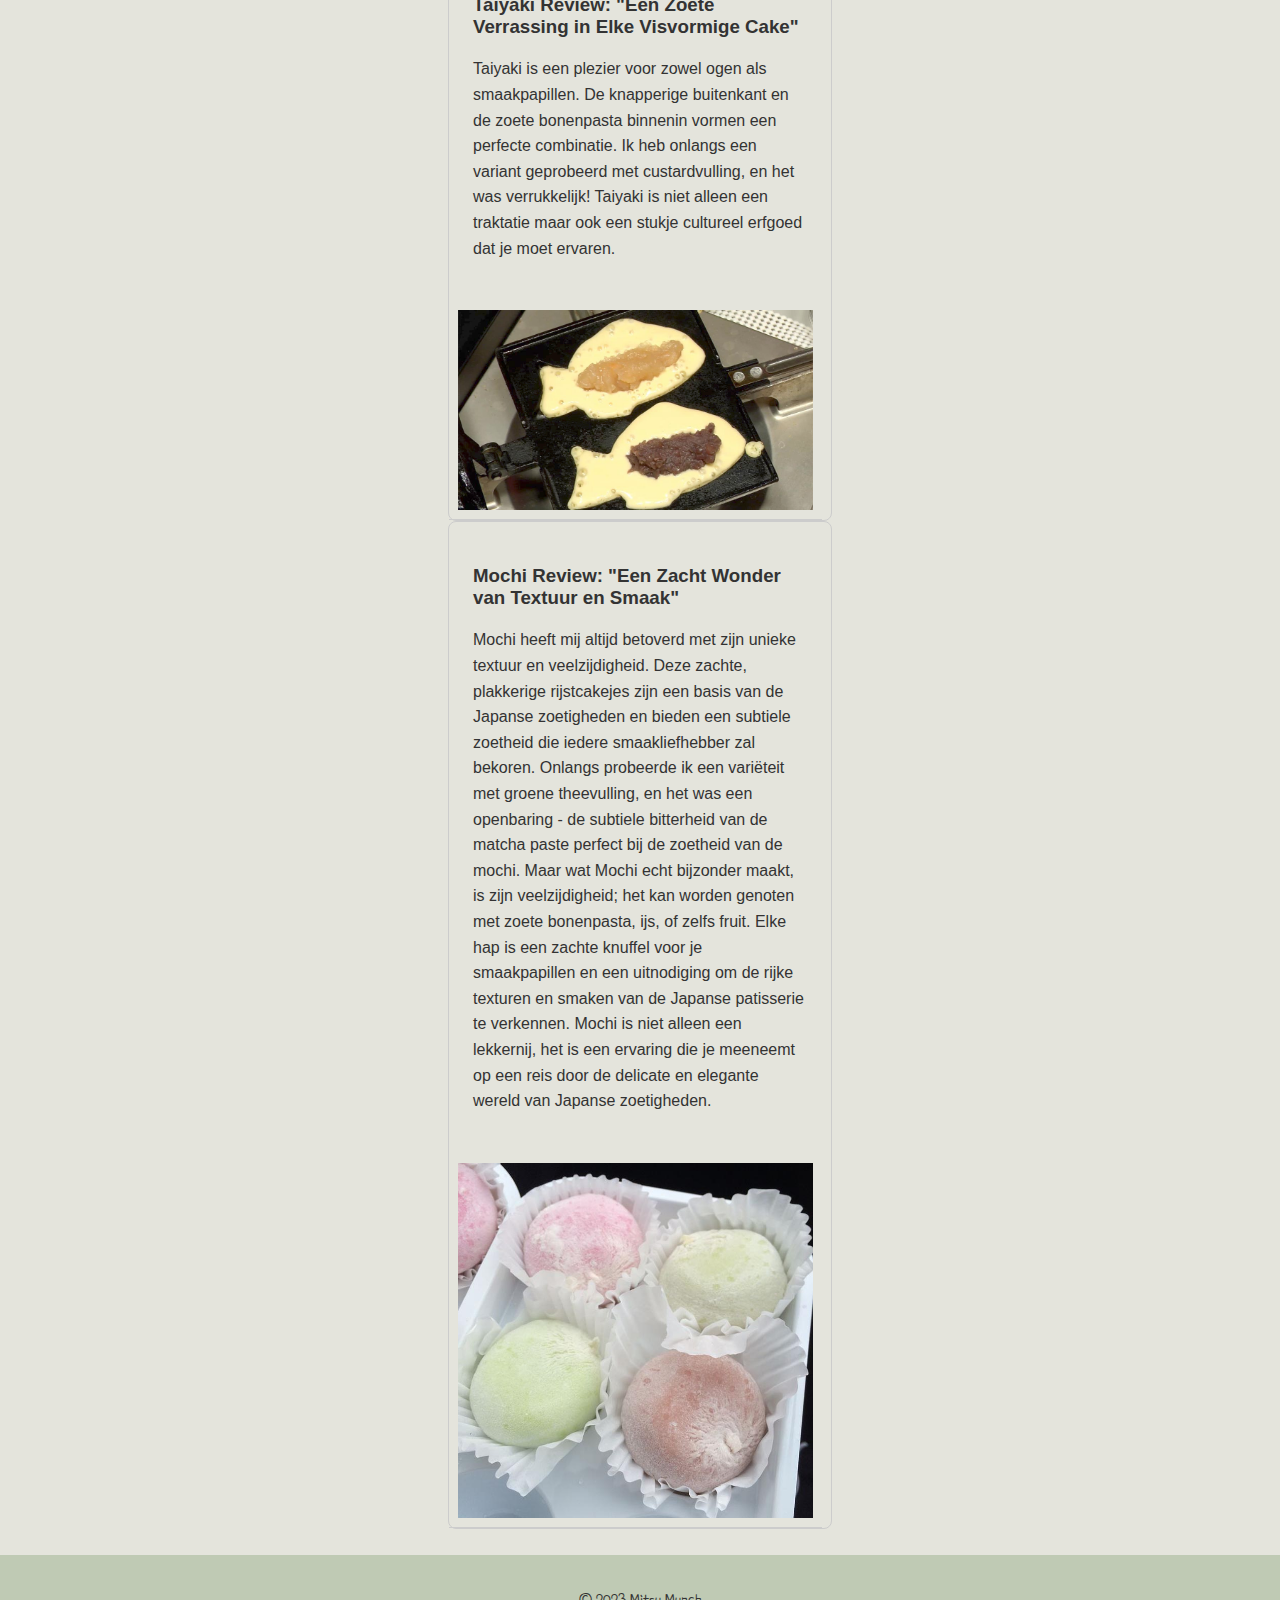
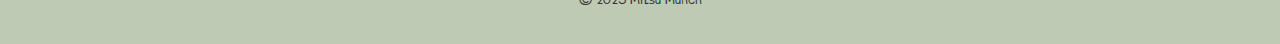
<file: reviews.html>
<!DOCTYPE html>
<html lang="nl">

<head>
    <meta charset="UTF-8">
    <meta name="viewport" content="width=device-width, initial-scale=1.0">
    <title>Mitsu Munch</title>
    <link href="style.css" rel="stylesheet">
    <link rel="preconnect" href="https://fonts.googleapis.com">
    <link rel="preconnect" href="https://fonts.gstatic.com" crossorigin>
    <link href="https://fonts.googleapis.com/css2?family=Poor+Story&display=swap" rel="stylesheet">
</head>

<body class="reviews-pagina">
    <header>
            <h1>Mitsu Munch</h1>
            <nav>
                <ul>
                    <li><a href="index.html">Home</a></li>
                    <li><a href="recepten.html">Recepten</a></li>
                    <li><a href="geschiedenis.html">Geschiedenis</a></li>
                    <li><a href="reviews.html">Mijn Reviews</a></li>
                </ul>
            </nav>
    </header>
    <main>
        <section>
        <h2> Mijn reviews</h2>
        </section>
        <article>
            <div>
            <h3>Dorayaki Review: "Een Zoete Harmonie van Smaken in Elke Happen"</h3>
            <p>Dorayaki is een ware traktatie voor iedereen die houdt van traditionele Japanse zoetigheden. De
                combinatie van zachte, sponsachtige pannenkoeken met de rijke, zoete rode bonenpasta is hemels. Ik
                probeerde onlangs een variant met matcha en adzukibonenpasta, en het was een perfecte balans tussen
                zoet en bitter. Een echte aanrader voor bij een kopje groene thee!</p>
            </div>
            <img src="img/dorayakireview.jpg" alt="">
        </article>
        <article>
            <div>
            <h3>Matcha Daifuku Review: "Een Explosie van Groene Thee in Een Zachte Omhelzing"</h3>
            <p>De Matcha Daifuku is een meesterwerk. Het delicate mochi-omhulsel, zacht en licht kleverig,
                gecombineerd met de intense smaak van matcha, is verrukkelijk. De centrale vulling van zoete
                bonenpasta voegt een subtiele zoetheid toe die niet overweldigt. Het is een heerlijke ervaring die
                zowel rustgevend als opwekkend is.</p>
             </div>
             <img src="img/matchadaifuku.jpg" alt="">
        </article>
        <article>
            <div>
            <h3>Sakura Mochi Review: "Een Lentebode in Elke Beet"</h3>
            <p>Sakura Mochi is voor mij de aankondiging van de lente. De licht gezoete roze mochi met een vulling
                van rode bonenpasta, gewikkeld in een geurig kersenblad, is een traktatie voor de zintuigen. De
                subtiele bloemige aroma's gecombineerd met de zoetheid van de mochi maken dit tot een onvergetelijke
                ervaring. Een prachtige manier om de lente te verwelkomen!</p>
             </div>   
             <img src="img/sakuramochi.jpg" alt="">
        </article>

        <article>
            <div>
            <h3>Yokan Review: "Een Zoete, Stevige Delicatesse"</h3>
            <p>Yokan is een klassieker die nooit teleurstelt. Deze stevige gelei van azukibonen is zowel rijk als
                subtiel in smaak. Ik hou vooral van de Yokan met kastanje, waarbij de stukjes kastanje een heerlijke
                textuur toevoegen. Het is perfect als een kleine zoete snack of als afsluiter van een Japanse
                maaltijd.</p>
             </div>
             <img src="img/yokan.jpg" alt="">
        </article>
        <article>
            <div>
            <h3>Taiyaki Review: "Een Zoete Verrassing in Elke Visvormige Cake"</h3>
            <p>Taiyaki is een plezier voor zowel ogen als smaakpapillen. De knapperige buitenkant en de zoete
                bonenpasta binnenin vormen een perfecte combinatie. Ik heb onlangs een variant geprobeerd met
                custardvulling, en het was verrukkelijk! Taiyaki is niet alleen een traktatie maar ook een stukje
                cultureel erfgoed dat je moet ervaren.</p>
             </div>
                <img src="img/taiyakirecipe.jpg" alt="">
        </article>
        <article>
            <div>
            <h3>Mochi Review: "Een Zacht Wonder van Textuur en Smaak"</h3>
            <p>Mochi heeft mij altijd betoverd met zijn unieke textuur en veelzijdigheid. Deze zachte, plakkerige
                rijstcakejes zijn een basis van de Japanse zoetigheden en bieden een subtiele zoetheid die iedere
                smaakliefhebber zal bekoren. Onlangs probeerde ik een variëteit met groene theevulling, en het was
                een openbaring - de subtiele bitterheid van de matcha paste perfect bij de zoetheid van de mochi.
                Maar wat Mochi echt bijzonder maakt, is zijn veelzijdigheid; het kan worden genoten met zoete
                bonenpasta, ijs, of zelfs fruit. Elke hap is een zachte knuffel voor je smaakpapillen en een
                uitnodiging om de rijke texturen en smaken van de Japanse patisserie te verkennen. Mochi is niet
                alleen een lekkernij, het is een ervaring die je meeneemt op een reis door de delicate en elegante
                wereld van Japanse zoetigheden.</p>
             </div>
             <img src="img/mochireviews.jpg" alt="">
        </article>
    </main>
    <footer>
        <p>&copy; 2023 Mitsu Munch</p>
    </footer>

</body>

</html>
</file>
<file: style.css>
body {
    font-family: 'Arial', sans-serif;
    color: #333;
    background-color: #e4e4dc;
    margin: 0;
    padding: 0;
}

header {
    background-color: #bfcab4;
    text-align: center;
    padding: 1em 0;
    font-family: 'Poor Story', system-ui;
}

header h1 {
    color: #333;
    margin: 0;
    font-family: 'Poor Story', system-ui;
}

nav ul {
    list-style-type: none;
    padding: 0;
}

nav ul li {
    display: inline;
    margin-right: 2em;
}

nav ul li a {
    text-decoration: none;
    color: #ffffff;
}

main {
    margin: 2vw auto;
    max-width: 50%;
}

main p {
    text-align: left;
}

h1 {
    text-align: center;
}

.index-main>article {
    display: flex;
    width: 100%;
}

.index-main>article div {
    width: 100%;
}

main>article img {
    width: 50%;
    height: 15em;
    object-fit: cover;
    padding: 0.7vw;
}

.active,
nav ul li a:hover {
    text-decoration: double;
    text-decoration-color: #333;
    font-weight: bold;
}

.introfotorecepten {
    width: 70%;
    margin-left: 7em;
}

.fotogalerij {
    display: flex;
    justify-content: space-between;
}

.fotogalerij img {
    width: 20%;
    height: 30%;
}

.reviews-pagina main {
    margin: 2vw auto;
    max-width: 30%;
}

.reviews-pagina article {
    display: flex;
    flex-direction: column;
    border: 0.1em solid #ccc;
    border-radius: 0.5em;
}

.reviews-pagina article img {
    width: 93%;
    height: auto;
    border-bottom: 0.1em solid #ccc;
}

.reviews-pagina article div {
    padding: 1.5em;
}

.reviews-pagina h2 {
    font-size: 1.5em;
    margin-bottom: 1em;
    color: #333;
}

.reviews-pagina p {
    line-height: 1.6;
    margin-bottom: 1em;
    color: #333;
}

footer {
    background-color: #bfcab4;
    color: white;
    text-align: center;
    padding: 1em 0;
    bottom: 0;
    width: 100%;
    position: relative;
    font-family: 'Poor Story', system-ui;
}
</file>
